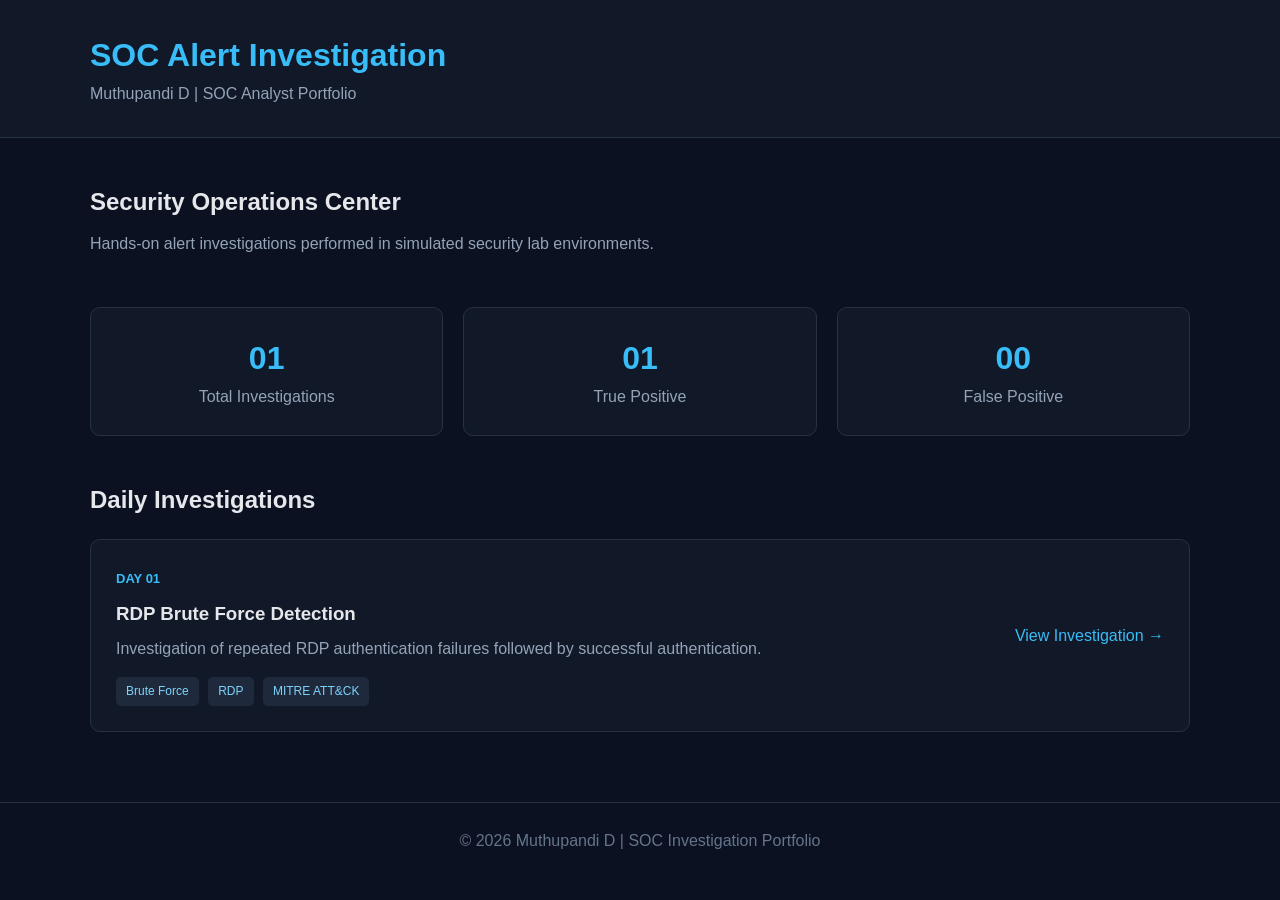
<file: index.html>
<!DOCTYPE html>
<html lang="en">
<head>
    <meta charset="UTF-8">
    <meta name="viewport" content="width=device-width, initial-scale=1.0">
    <title>SOC Alert Investigation Portfolio</title>
    <link rel="stylesheet" href="style.css">
</head>

<body>

<header>
    <div class="container">
        <h1>SOC Alert Investigation</h1>
        <p>Muthupandi D | SOC Analyst Portfolio</p>
    </div>
</header>

<main class="container">

    <section class="intro">
        <h2>Security Operations Center</h2>
        <p>
            Hands-on alert investigations performed in simulated
            security lab environments.
        </p>
    </section>

    <section class="stats">

        <div class="stat-card">
            <h3>01</h3>
            <p>Total Investigations</p>
        </div>

        <div class="stat-card">
            <h3>01</h3>
            <p>True Positive</p>
        </div>

        <div class="stat-card">
            <h3>00</h3>
            <p>False Positive</p>
        </div>

    </section>

    <section>
        <h2>Daily Investigations</h2>

        <div class="alert-card">

            <div>
                <span class="day">DAY 01</span>

                <h3>RDP Brute Force Detection</h3>

                <p>
                    Investigation of repeated RDP authentication
                    failures followed by successful authentication.
                </p>

                <div class="tags">
                    <span>Brute Force</span>
                    <span>RDP</span>
                    <span>MITRE ATT&CK</span>
                </div>
            </div>

            <a href="alerts/day-01-rdp-bruteforce.html">
                View Investigation →
            </a>

        </div>

    </section>

</main>

<footer>
    <p>© 2026 Muthupandi D | SOC Investigation Portfolio</p>
</footer>

</body>
</html>
</file>
<file: style.css>
* {
    margin: 0;
    padding: 0;
    box-sizing: border-box;
}

body {
    font-family: Arial, sans-serif;
    background: #0b1120;
    color: #e5e7eb;
    line-height: 1.6;
}

.container {
    width: 90%;
    max-width: 1100px;
    margin: auto;
}

header {
    background: #111827;
    border-bottom: 1px solid #263244;
    padding: 30px 0;
}

header h1 {
    color: #38bdf8;
}

header p {
    color: #94a3b8;
}

.intro {
    padding: 45px 0 25px;
}

.intro h2 {
    margin-bottom: 10px;
}

.intro p {
    color: #94a3b8;
}

.stats {
    display: grid;
    grid-template-columns: repeat(3, 1fr);
    gap: 20px;
    margin: 25px 0 45px;
}

.stat-card {
    background: #111827;
    border: 1px solid #263244;
    border-radius: 10px;
    padding: 25px;
    text-align: center;
}

.stat-card h3 {
    font-size: 32px;
    color: #38bdf8;
}

.stat-card p {
    color: #94a3b8;
}

.alert-card {
    background: #111827;
    border: 1px solid #263244;
    border-radius: 10px;
    padding: 25px;
    margin-top: 20px;

    display: flex;
    justify-content: space-between;
    gap: 20px;
}

.day {
    color: #38bdf8;
    font-size: 13px;
    font-weight: bold;
}

.alert-card h3 {
    margin: 8px 0;
}

.alert-card p {
    color: #94a3b8;
}

.tags {
    margin-top: 15px;
}

.tags span {
    display: inline-block;
    background: #1e293b;
    color: #7dd3fc;
    padding: 5px 10px;
    border-radius: 5px;
    margin-right: 5px;
    font-size: 12px;
}

.alert-card a {
    align-self: center;
    color: #38bdf8;
    text-decoration: none;
    white-space: nowrap;
}

.alert-card a:hover {
    text-decoration: underline;
}

footer {
    text-align: center;
    margin-top: 70px;
    padding: 25px;
    color: #64748b;
    border-top: 1px solid #263244;
}

@media (max-width: 700px) {

    .stats {
        grid-template-columns: 1fr;
    }

    .alert-card {
        flex-direction: column;
    }

    .alert-card a {
        align-self: flex-start;
    }
}
</file>
